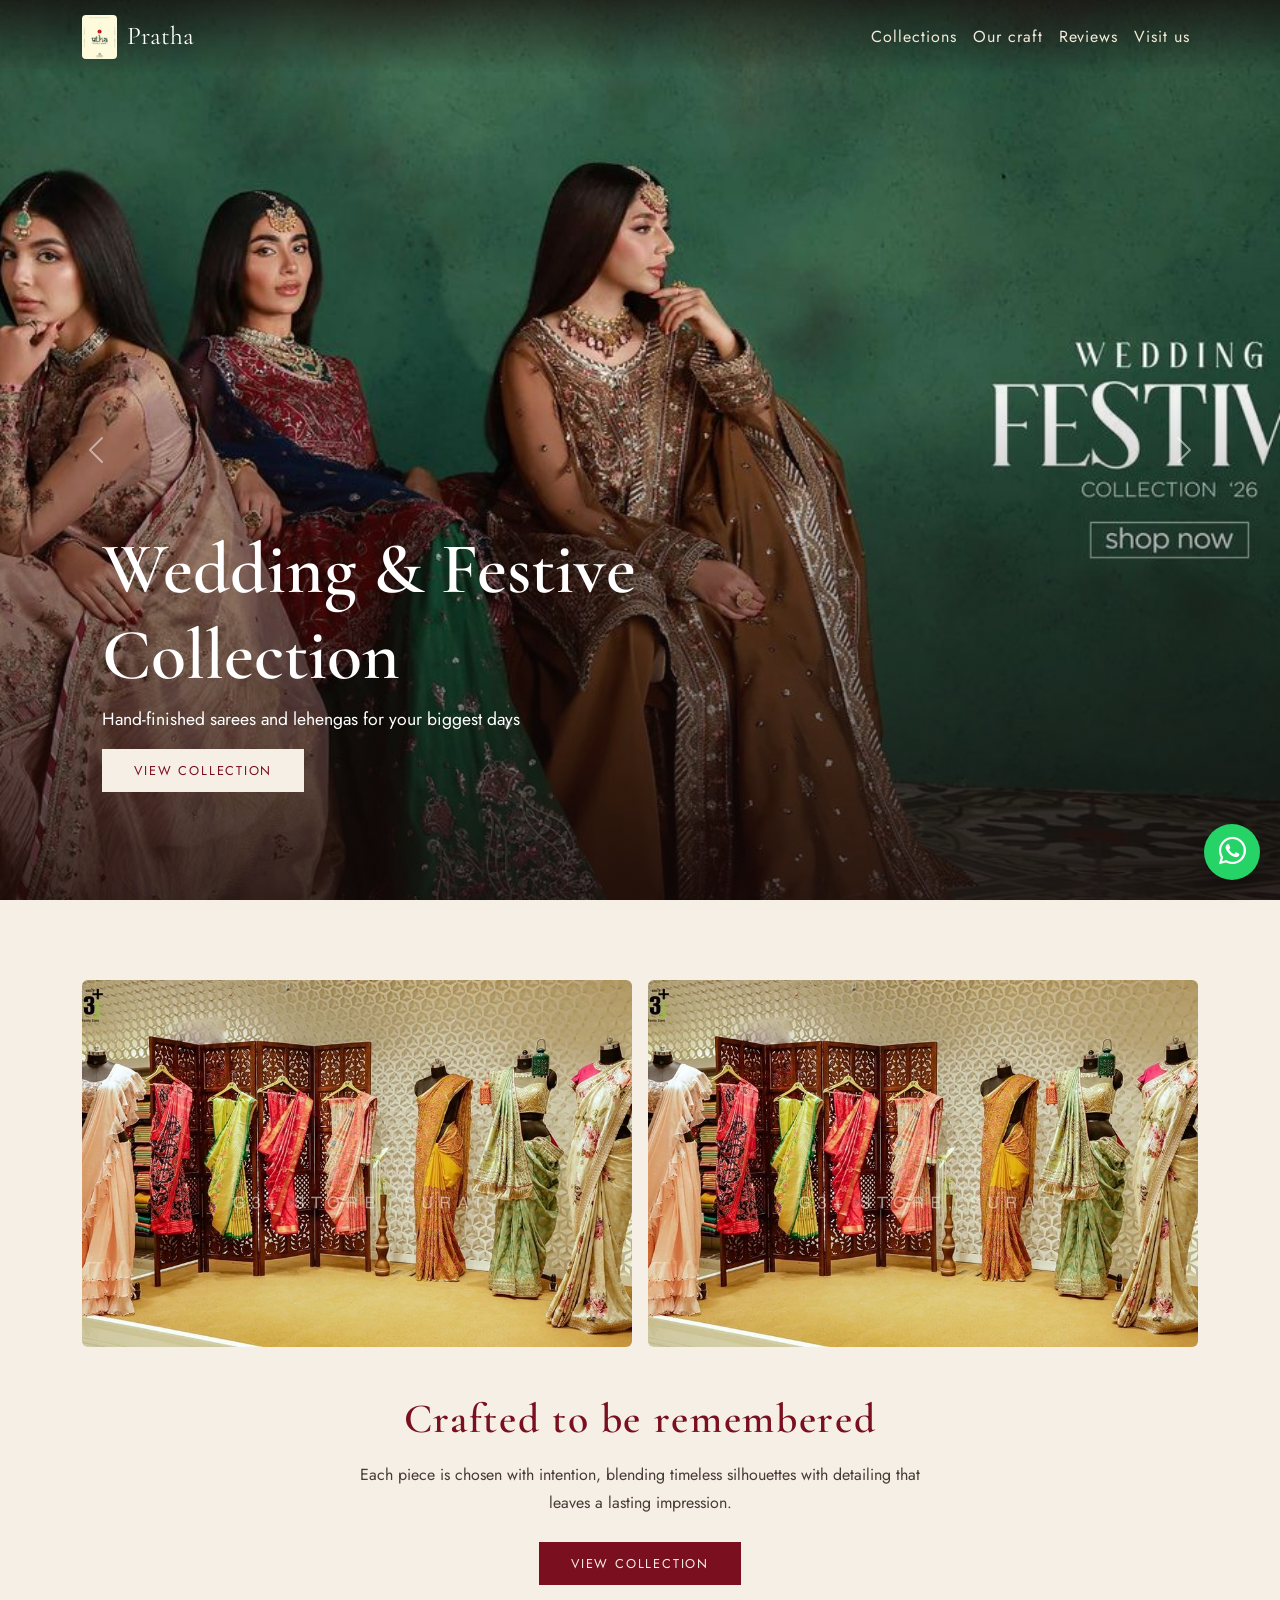
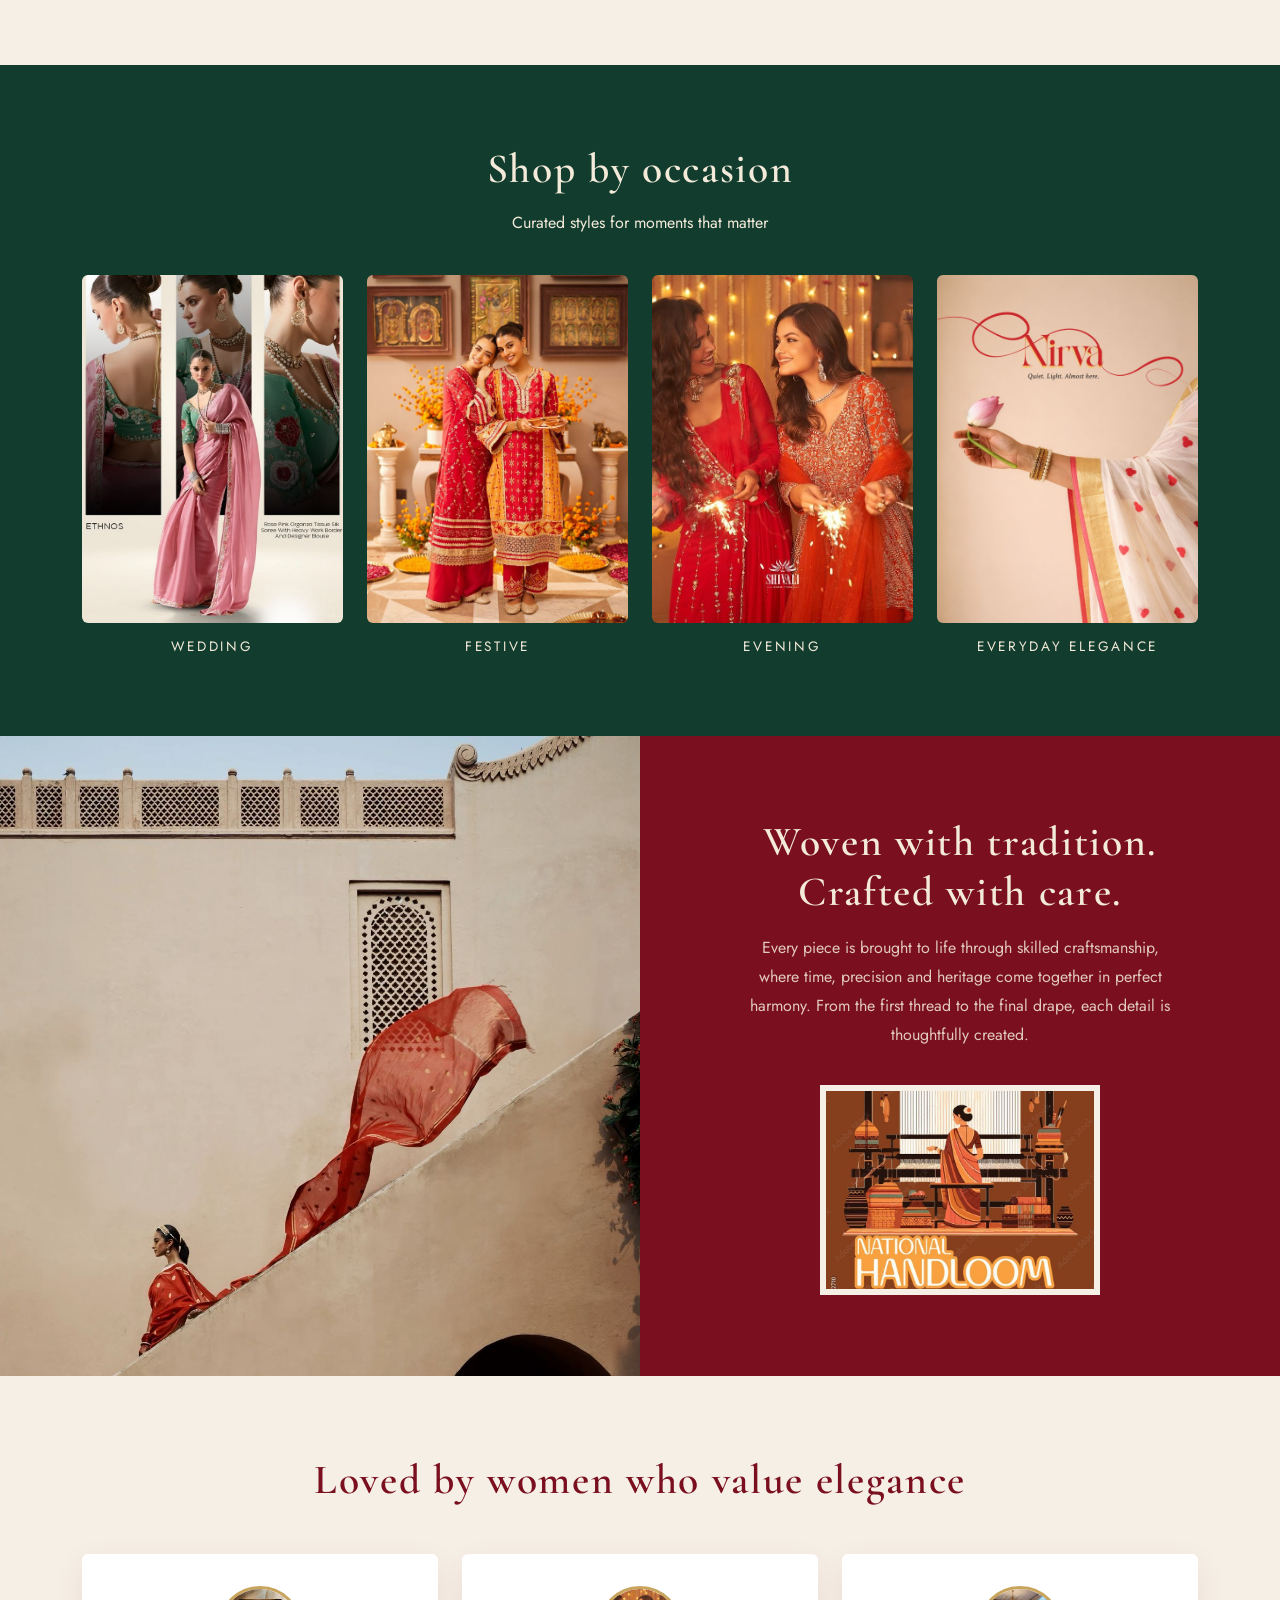
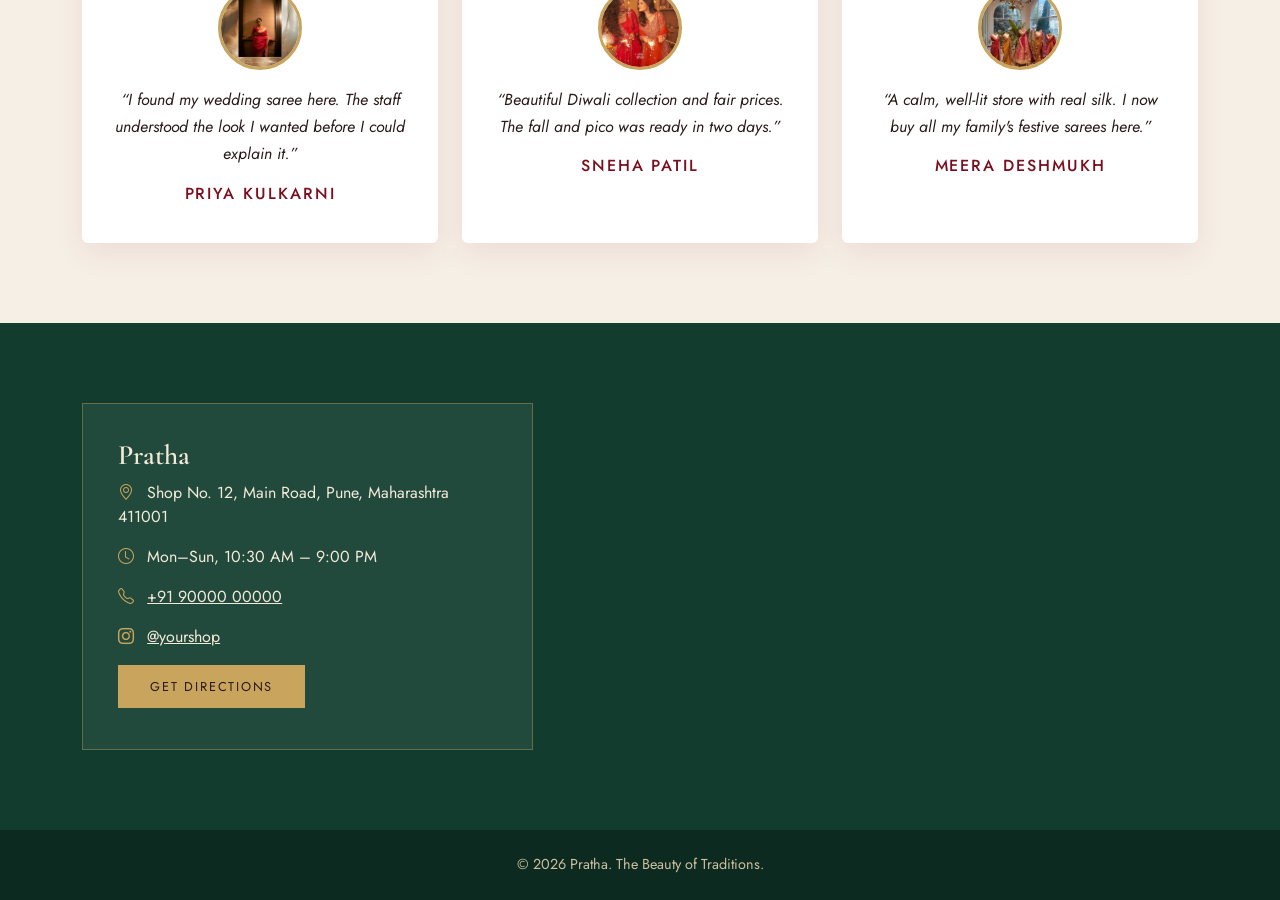
<file: index.html>
<!DOCTYPE html>
<html lang="en">
<head>
<meta charset="utf-8"><meta name="viewport" content="width=device-width, initial-scale=1">
<title>Saree Shop</title>
<link href="https://cdn.jsdelivr.net/npm/bootstrap@5.3.3/dist/css/bootstrap.min.css" rel="stylesheet">
<link href="https://cdn.jsdelivr.net/npm/bootstrap-icons@1.11.3/font/bootstrap-icons.min.css" rel="stylesheet">
<link href="https://cdn.jsdelivr.net/npm/aos@2.3.4/dist/aos.css" rel="stylesheet">
<link href="https://fonts.googleapis.com/css2?family=Cormorant+Garamond:wght@500;600&family=Jost:wght@300;400;500&display=swap" rel="stylesheet">
<link href="css/style.css" rel="stylesheet">
</head>
<body>
<div id="intro"><img id="intro-logo" alt=""><h2 id="intro-name"></h2></div>

<nav class="navbar navbar-expand-lg fixed-top">
  <div class="container">
    <a class="navbar-brand" href="#top" id="brand"></a>
    <button class="navbar-toggler" data-bs-toggle="collapse" data-bs-target="#nav" aria-label="Menu"><i class="bi bi-list"></i></button>
    <div class="collapse navbar-collapse" id="nav">
      <ul class="navbar-nav ms-auto">
        <li class="nav-item"><a class="nav-link" href="#occasions">Collections</a></li>
        <li class="nav-item"><a class="nav-link" href="#craft">Our craft</a></li>
        <li class="nav-item"><a class="nav-link" href="#reviews">Reviews</a></li>
        <li class="nav-item"><a class="nav-link" href="#contact">Visit us</a></li>
      </ul>
    </div>
  </div>
</nav>

<header id="top" class="carousel slide carousel-fade" data-bs-ride="carousel">
  <div class="carousel-inner" id="heroInner"></div>
  <button class="carousel-control-prev" data-bs-target="#top" data-bs-slide="prev" aria-label="Previous"><span class="carousel-control-prev-icon"></span></button>
  <button class="carousel-control-next" data-bs-target="#top" data-bs-slide="next" aria-label="Next"><span class="carousel-control-next-icon"></span></button>
</header>

<section class="sec cream"><div class="container" id="strip"></div></section>

<section class="sec green" id="occasions"><div class="container">
  <h2 class="text-center" id="occTitle" data-aos="fade-up"></h2><p class="sub text-center" data-aos="fade-up">Curated styles for moments that matter</p>
  <div class="row g-3 g-lg-4 mt-2" id="occGrid"></div>
</div></section>

<section class="split" id="craft">
  <div class="split-l" id="craftL" data-aos="fade-right"></div>
  <div class="split-r" id="craftR" data-aos="fade-left"></div>
</section>

<section class="sec cream" id="reviews-sec"><div class="container">
  <h2 class="text-center mb-5" data-aos="fade-up">Loved by women who value elegance</h2>
  <div class="row g-4" id="reviews"></div>
</div></section>

<section class="sec green" id="contact"><div class="container"><div class="row g-4 align-items-stretch">
  <div class="col-lg-5" data-aos="fade-right"><div class="contact" id="contactBox"></div></div>
  <div class="col-lg-7" data-aos="fade-left"><iframe id="mapFrame" title="Shop location" loading="lazy" referrerpolicy="no-referrer-when-downgrade"></iframe></div>
</div></div></section>

<footer><p id="foot"></p></footer>
<a id="wa" class="wa" target="_blank" rel="noopener" aria-label="Chat on WhatsApp"><i class="bi bi-whatsapp"></i></a>

<script src="https://cdn.jsdelivr.net/npm/bootstrap@5.3.3/dist/js/bootstrap.bundle.min.js"></script>
<script src="https://cdn.jsdelivr.net/npm/aos@2.3.4/dist/aos.js"></script>
<script src="js/data.js"></script>
<script src="js/app.js"></script>
</body>
</html>
</file>
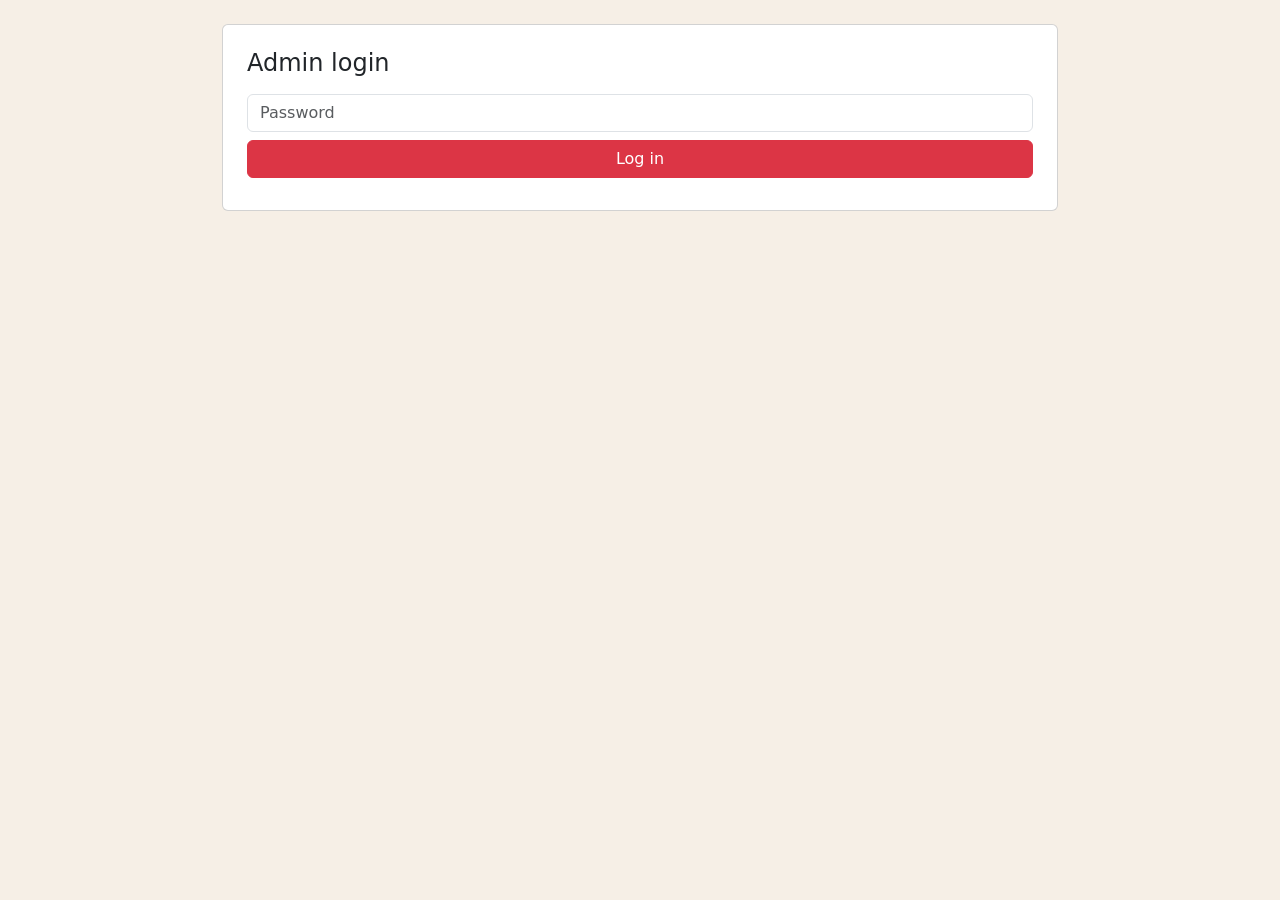
<file: admin.html>
<!DOCTYPE html>
<html lang="en"><head><meta charset="utf-8"><meta name="viewport" content="width=device-width, initial-scale=1">
<title>Shop admin</title>
<link href="https://cdn.jsdelivr.net/npm/bootstrap@5.3.3/dist/css/bootstrap.min.css" rel="stylesheet">
<style>body{background:#f6efe6}.card{margin-bottom:1rem}.prev{height:70px;width:70px;object-fit:cover;border-radius:6px;border:1px solid #ccc}h5{color:#7a0f1f}</style></head>
<body>
<div class="container py-4" style="max-width:860px">
  <div id="login" class="card p-4"><h4>Admin login</h4>
    <input id="pw" type="password" class="form-control my-2" placeholder="Password">
    <button class="btn btn-danger" id="go">Log in</button><small id="err" class="text-danger mt-2"></small></div>
  <div id="panel" hidden>
    <div class="d-flex flex-wrap gap-2 mb-3 align-items-center">
      <h4 class="me-auto m-0">Edit website content</h4>
      <a class="btn btn-outline-dark btn-sm" href="index.html" target="_blank">View site</a>
      <button class="btn btn-outline-dark btn-sm" id="exp">Export JSON</button>
      <label class="btn btn-outline-dark btn-sm m-0">Import JSON<input type="file" id="imp" accept=".json" hidden></label>
      <button class="btn btn-outline-danger btn-sm" id="rst">Reset to default</button>
    </div>
    <div id="msg" class="alert alert-success py-2" hidden>Saved</div>
    <div id="form"></div>
  </div>
</div>
<script src="js/data.js"></script>
<script>
const PASSWORD = "admin123"; // change this before deploying
let D = loadData();
const S = [ // [section title, [[path, label, type]]]
 ["Shop", [["shop.name","Shop name"],["shop.tagline","Tagline"],["shop.logo","Logo","img"]]],
 ...[0,1,2].map(i=>["Hero slide "+(i+1),[[`hero.${i}.img`,"Image (landscape)","img"],[`hero.${i}.title`,"Title"],[`hero.${i}.sub`,"Subtitle"]]]),
 ["Collection strip",[["strip.title","Heading"],["strip.text","Text","area"],["strip.images.0","Image 1","img"],["strip.images.1","Image 2","img"]]],
 ["Shop by occasion",[["occasionsTitle","Section title"],...[0,1,2,3].flatMap(i=>[[`occasions.${i}.label`,`Card ${i+1} label`],[`occasions.${i}.img`,`Card ${i+1} image (portrait)`,"img"]])]],
 ["Woven with tradition",[["craft.title","Heading"],["craft.text","Text","area"],["craft.imgLarge","Large left image (portrait)","img"],["craft.imgSmall","Small image","img"]]],
 ...[0,1,2].map(i=>["Review "+(i+1),[[`reviews.${i}.name`,"Customer name"],[`reviews.${i}.text`,"Review","area"],[`reviews.${i}.img`,"Photo (square)","img"]]]),
 ["Contact & location",[["contact.phone","Phone"],["contact.whatsapp","WhatsApp (country code + number, no +)"],["contact.address","Address","area"],["contact.hours","Opening hours"],["contact.instagram","Instagram handle (no @)"],["contact.mapQuery","Map search text (e.g. shop name + city)"]]]
];
const get=(p)=>p.split(".").reduce((o,k)=>o?.[k],D);
const set=(p,v)=>{const k=p.split(".");const l=k.pop();k.reduce((o,x)=>o[x],D)[l]=v;};
function flash(ok){const m=document.getElementById("msg");m.className="alert py-2 "+(ok?"alert-success":"alert-danger");m.textContent=ok?"Saved":"Not saved: browser storage is full. Use a smaller image.";m.hidden=false;setTimeout(()=>m.hidden=true,2000);}
function compress(file,max=1400){return new Promise(res=>{const r=new FileReader();r.onload=()=>{const i=new Image();i.onload=()=>{const s=Math.min(1,max/Math.max(i.width,i.height));const c=document.createElement("canvas");c.width=i.width*s;c.height=i.height*s;c.getContext("2d").drawImage(i,0,0,c.width,c.height);res(c.toDataURL("image/jpeg",.72));};i.src=r.result;};r.readAsDataURL(file);});}
function render(){
  const f=document.getElementById("form");f.innerHTML="";
  S.forEach(([t,fs])=>{
    const card=document.createElement("div");card.className="card p-3";
    card.innerHTML=`<h5>${t}</h5>`;
    fs.forEach(([p,label,type])=>{
      const w=document.createElement("div");w.className="mb-2";
      const l=document.createElement("label");l.className="form-label small mb-1";l.textContent=label;w.append(l);
      if(type==="img"){
        const row=document.createElement("div");row.className="d-flex gap-3 align-items-center";
        const im=document.createElement("img");im.className="prev";im.src=get(p);
        const inp=document.createElement("input");inp.type="file";inp.accept="image/*";inp.className="form-control";
        inp.onchange=async()=>{if(!inp.files[0])return;const u=await compress(inp.files[0]);set(p,u);im.src=u;flash(saveData(D));};
        row.append(im,inp);w.append(row);
      }else{
        const inp=document.createElement(type==="area"?"textarea":"input");inp.className="form-control";if(type==="area")inp.rows=3;
        inp.value=get(p)??"";inp.oninput=()=>{set(p,inp.value);flash(saveData(D));};w.append(inp);
      }
      card.append(w);
    });
    f.append(card);
  });
}
function open(){document.getElementById("login").hidden=true;document.getElementById("panel").hidden=false;render();}
document.getElementById("go").onclick=()=>{if(document.getElementById("pw").value===PASSWORD){sessionStorage.setItem("adm","1");open();}else document.getElementById("err").textContent="Wrong password";};
document.getElementById("pw").onkeydown=e=>{if(e.key==="Enter")document.getElementById("go").click();};
if(sessionStorage.getItem("adm"))open();
document.getElementById("rst").onclick=()=>{if(confirm("Remove all edits and restore the default content?")){localStorage.removeItem(KEY);D=loadData();render();}};
document.getElementById("exp").onclick=()=>{const a=document.createElement("a");a.href=URL.createObjectURL(new Blob([JSON.stringify(D,null,2)],{type:"application/json"}));a.download="shopData.json";a.click();};
document.getElementById("imp").onchange=e=>{const r=new FileReader();r.onload=()=>{try{D=merge(DEFAULT_DATA,JSON.parse(r.result));flash(saveData(D));render();}catch(x){alert("Invalid JSON file");}};r.readAsText(e.target.files[0]);};
</script></body></html>
</file>
<file: css/style.css>
:root{--maroon:#7a0f1f;--green:#123d2e;--cream:#f6efe6;--gold:#c8a45c;--ink:#2a1a1a}
html{scroll-behavior:smooth}
body{font-family:Jost,sans-serif;color:var(--ink);background:var(--cream)}
h1,h2,h3,h4{font-family:"Cormorant Garamond",serif;font-weight:600}
h2{font-size:clamp(1.8rem,4vw,2.6rem);letter-spacing:.04em;margin-bottom:1rem}
.sec{padding:5rem 0}.cream h2{color:var(--maroon)}.green{background:var(--green);color:#f3ead9}.green h2{color:#f3ead9}
.sub{opacity:.75}.lead-s{max-width:560px;margin:0 auto 1.5rem;line-height:1.8;opacity:.85}
/* intro: the one page-load moment */
#intro{position:fixed;inset:0;z-index:2000;background:var(--maroon);display:flex;flex-direction:column;align-items:center;justify-content:center;gap:1rem;color:#f3ead9;transition:transform .9s cubic-bezier(.7,0,.2,1)}
#intro img{height:130px;border-radius:6px;animation:pop 1s ease both}#intro h2{animation:pop 1s .25s ease both;margin:0}
#intro.done{transform:translateY(-100%)}
@keyframes pop{from{opacity:0;transform:scale(.85)}to{opacity:1;transform:none}}
.navbar{padding:.6rem 0;background:linear-gradient(rgba(20,8,8,.65),transparent);transition:.3s}
.navbar.scrolled{background:var(--maroon);box-shadow:0 4px 20px rgba(0,0,0,.25)}
.navbar-brand{display:flex;align-items:center;gap:.6rem;color:#fff;font-family:"Cormorant Garamond",serif;font-size:1.6rem}
.navbar-brand img{height:44px;width:auto;border-radius:4px}.navbar-brand:hover{color:#fff}
.nav-link{color:#f3ead9!important;letter-spacing:.06em}.nav-link:hover{color:var(--gold)!important}
.navbar-toggler{color:#fff;font-size:1.8rem;border:0}
#top .carousel-item{height:100vh;min-height:560px}
#top .carousel-item img{width:100%;height:100%;object-fit:cover;transform:scale(1.08);transition:transform 7s ease-out}
#top .carousel-item.active img{transform:scale(1)}
.hero-cap{position:absolute;inset:0;display:flex;flex-direction:column;justify-content:flex-end;padding:0 8% 12vh;color:#fff;background:linear-gradient(to top,rgba(20,8,8,.75),transparent 60%)}
.hero-cap h1{font-size:clamp(2.2rem,6vw,4.5rem);max-width:700px}.hero-cap p{max-width:480px;font-size:1.1rem}
.carousel-item.active .hero-cap>*{animation:rise .9s ease both}.carousel-item.active .hero-cap p{animation-delay:.2s}.carousel-item.active .hero-cap a{animation-delay:.4s}
@keyframes rise{from{opacity:0;transform:translateY(30px)}to{opacity:1;transform:none}}
.btn-shop,.btn-maroon{display:inline-block;padding:.75rem 2rem;text-decoration:none;letter-spacing:.14em;font-size:.8rem;text-transform:uppercase;transition:.3s;width:fit-content}
.btn-shop{background:#f6efe6;color:var(--maroon)}.btn-shop:hover{background:var(--gold);color:#fff}
.btn-maroon{background:var(--maroon);color:#f6efe6}.btn-maroon:hover{background:var(--green);color:#fff}
.zoom{overflow:hidden;border-radius:6px}.zoom img{width:100%;display:block;transition:transform .7s}.zoom:hover img{transform:scale(1.07)}
#strip .zoom img{aspect-ratio:3/2;object-fit:cover}
.occ{display:block;text-decoration:none;color:#f3ead9;text-align:center}.occ .zoom img{aspect-ratio:3/4;object-fit:cover}
.occ span{display:block;margin-top:.8rem;letter-spacing:.2em;font-size:.85rem;text-transform:uppercase}.occ:hover span{color:var(--gold)}
.split{display:grid;grid-template-columns:1fr 1fr;min-height:640px}
.split-l{background-size:cover;background-position:center;background-attachment:fixed}
.split-r{background:var(--maroon);color:#f3ead9;padding:4rem 12%;display:flex;flex-direction:column;justify-content:center;text-align:center;align-items:center}
.split-r h2{color:#f3ead9}.split-r p{line-height:1.8;opacity:.85;max-width:440px}
.craft-s{width:min(280px,70%);aspect-ratio:4/3;object-fit:cover;border:6px solid #f6efe6;margin-top:1.2rem;transition:transform .5s}.craft-s:hover{transform:rotate(-2deg) scale(1.04)}
.review{background:#fff;border-radius:6px;padding:2rem;text-align:center;height:100%;box-shadow:0 10px 30px rgba(122,15,31,.08);transition:transform .3s}.review:hover{transform:translateY(-6px)}
.review img{width:84px;height:84px;border-radius:50%;object-fit:cover;border:3px solid var(--gold);margin-bottom:1rem}
.review p{font-style:italic;line-height:1.7}.review h6{color:var(--maroon);letter-spacing:.12em;text-transform:uppercase}
.contact{background:rgba(255,255,255,.07);padding:2.2rem;height:100%;border:1px solid rgba(200,164,92,.4)}
.contact i{color:var(--gold);margin-right:.5rem}.contact a:not(.btn-maroon){color:#f3ead9}.contact .btn-maroon{background:var(--gold);color:var(--ink)}
#mapFrame{width:100%;height:100%;min-height:340px;border:0;border-radius:6px}
footer{background:#0c2a20;color:#cdbf9f;text-align:center;padding:1.5rem;font-size:.9rem}footer p{margin:0}
.wa{position:fixed;right:20px;bottom:20px;width:56px;height:56px;border-radius:50%;background:#25d366;color:#fff;font-size:1.7rem;display:grid;place-items:center;z-index:1000;box-shadow:0 6px 18px rgba(0,0,0,.3);animation:pulse 2.4s infinite}
@keyframes pulse{0%{box-shadow:0 0 0 0 rgba(37,211,102,.6)}70%{box-shadow:0 0 0 18px transparent}100%{box-shadow:0 0 0 0 transparent}}
@media(max-width:768px){.split{grid-template-columns:1fr}.split-l{min-height:420px;background-attachment:scroll}.sec{padding:3.5rem 0}}
@media(prefers-reduced-motion:reduce){*{animation:none!important;transition:none!important}#intro{display:none}}
a:focus-visible,button:focus-visible{outline:3px solid var(--gold);outline-offset:3px}
</file>
